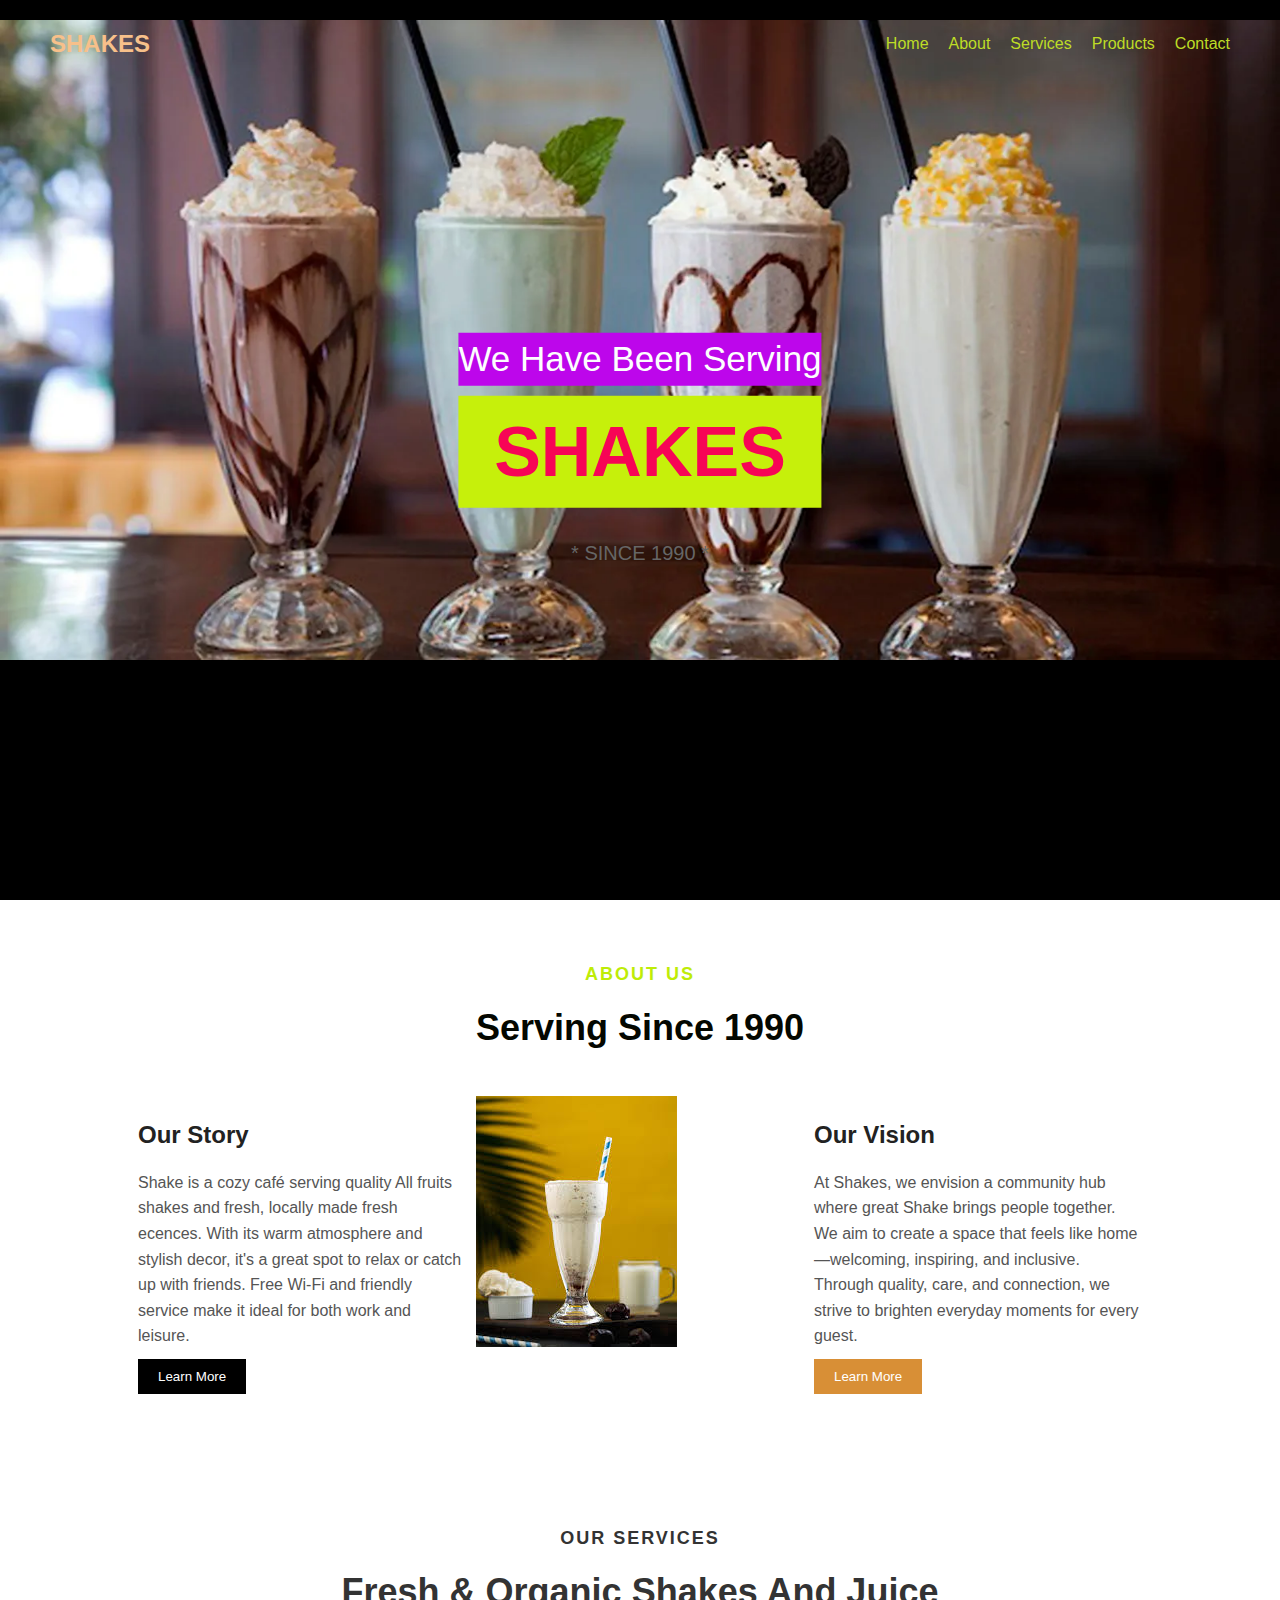
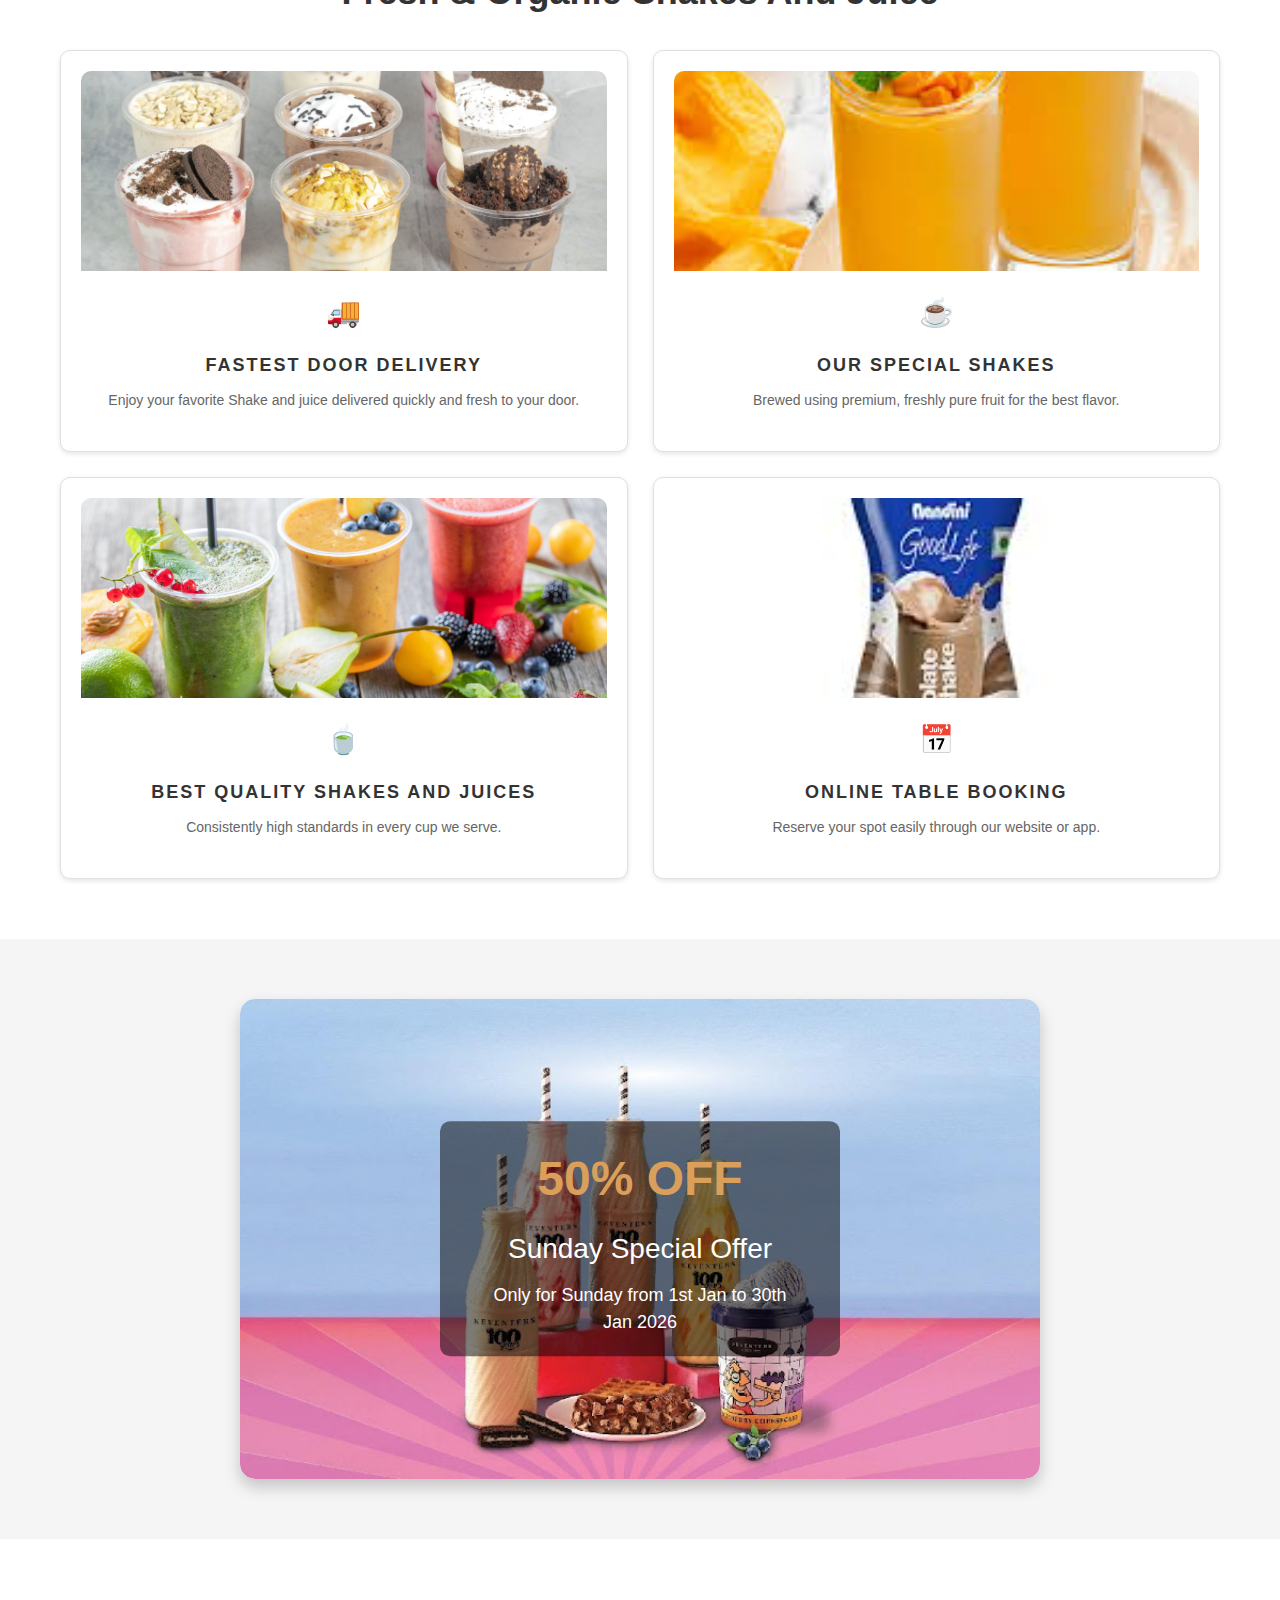
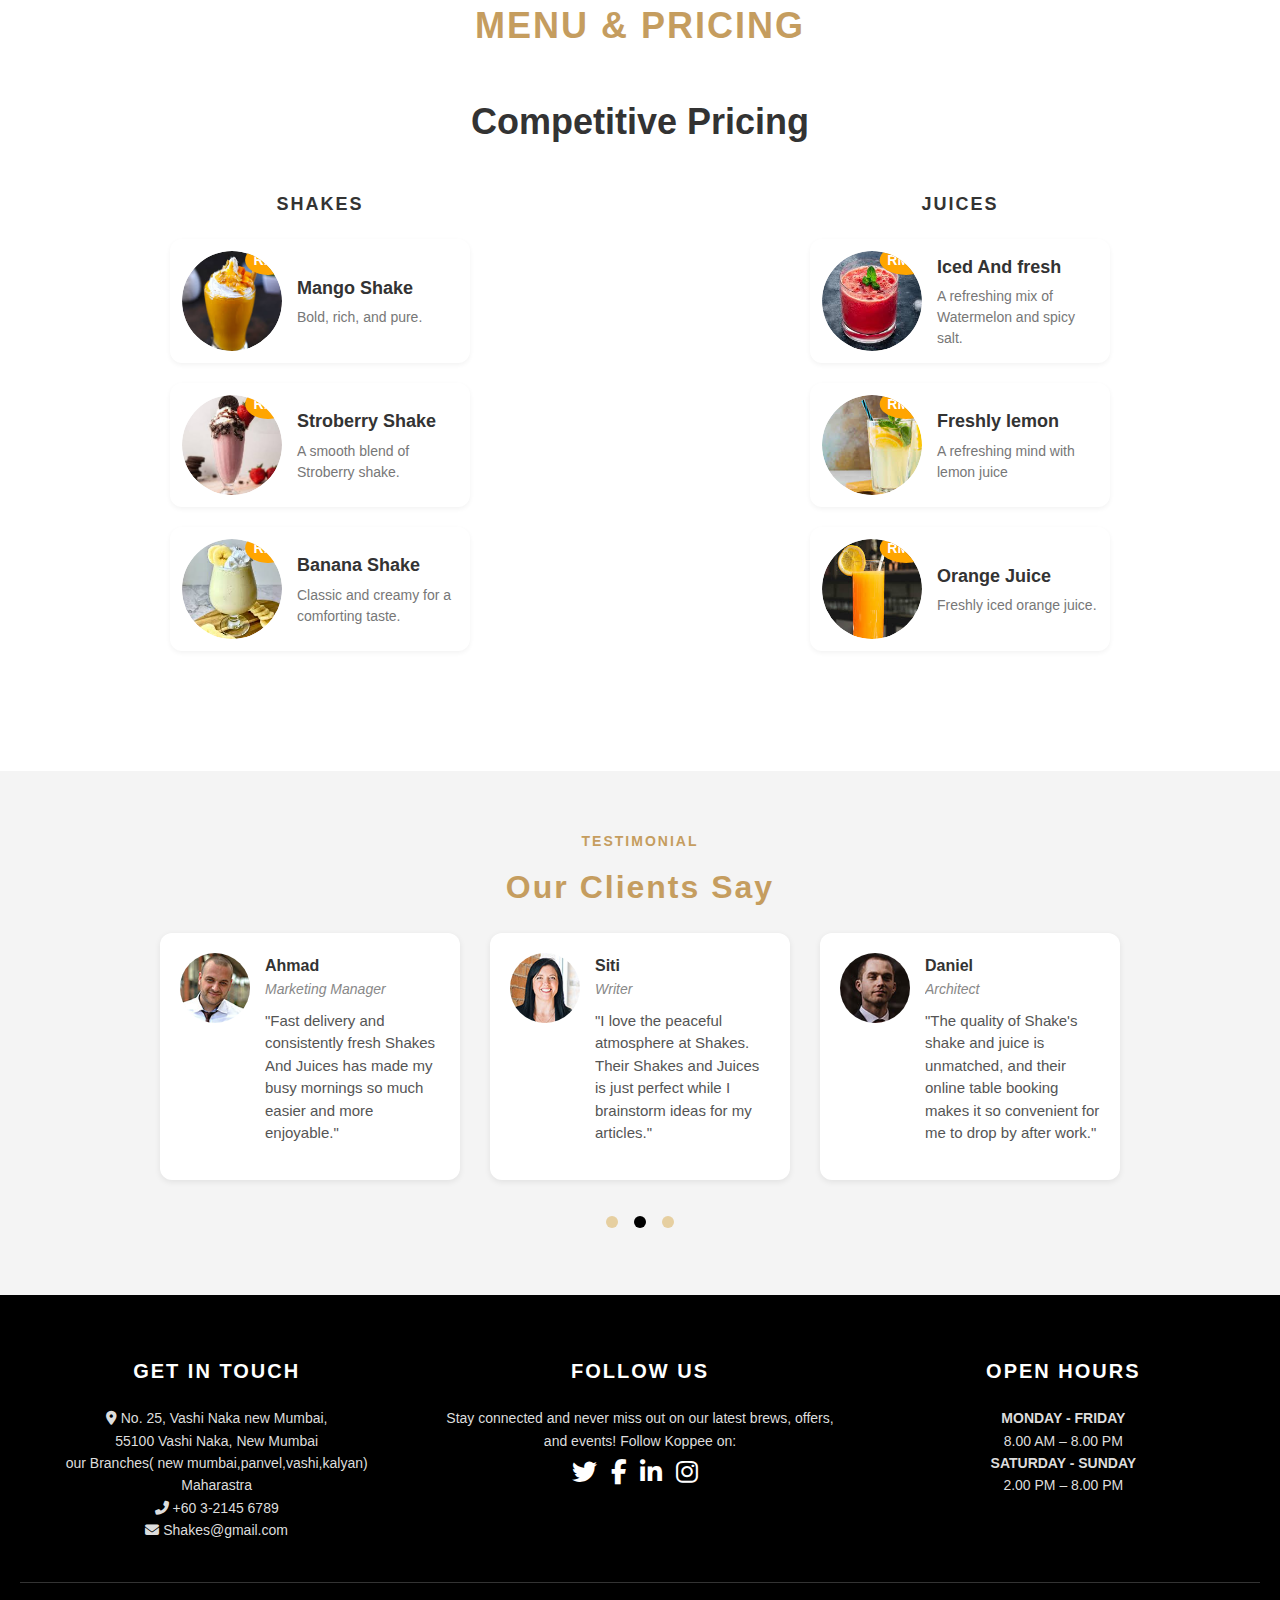
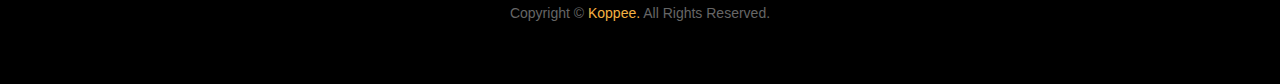
<file: index.html>
<!DOCTYPE html>
<html lang="en">
<head>
  <meta charset="UTF-8" />
  <meta name="viewport" content="width=device-width, initial-scale=1.0"/>
  <title>SHAKES</title>
   <link rel="stylesheet" href="https://cdnjs.cloudflare.com/ajax/libs/font-awesome/6.4.0/css/all.min.css">
  <link rel="stylesheet" href="style.css" />
</head>
<body>

  <!-- ===== Header Start ===== -->
  <header class="hero-wrapper">
    <!-- Background Shake Image -->
    <img src="shake bg 2.jpg" alt="image not found"> 

    <!-- Overlay Content -->
    <div class="overlay">
      <!-- Navbar -->
      <nav class="navbar">
        <div class="logo">SHAKES</div>
        <ul class="nav-links">
          <li><a href="index.html">Home</a></li>
          <li><a href="about.html">About</a></li>
          <li><a href="Services.html">Services</a></li>
          <li><a href="product.html">Products</a></li>
          <li><a href="Contact.html">Contact</a></li>
        </ul>
      </nav>

      <!-- Hero Text -->
      <div class="hero-content">
        <p class="subheading">We Have Been Serving</p>
        <h1>SHAKES</h1>
        <p class="since">* SINCE 1990 *</p>
      </div>
    </div>
  </header>
  <!-- ===== Header End ===== -->

  <!-- ===== Main Content Start ===== -->
  <main>
    <!-- About Section -->
    <section id="about" class="about-section">
      <div class="about-heading">
        <h3>ABOUT US</h3>
        <h1>Serving Since 1990</h1>
      </div>

      <div class="about-content">
        <!-- Our Story -->
        <div class="story">
          <h2>Our Story</h2>
          <p>
            Shake is a cozy café serving quality All fruits shakes and fresh, locally made fresh ecences. With its warm atmosphere and stylish decor, it's a great spot to relax or catch up with friends. Free Wi-Fi and friendly service make it ideal for both work and leisure.
          </p>
          <button class="btn-black">Learn More</button>
        </div>

        <!-- Image -->
        <div class="about-image">
          <img src="About.jpg" alt="Shake Splash Image">
        </div>

        <!-- Our Vision -->
        <div class="vision">
          <h2>Our Vision</h2>
          <p>
            At Shakes, we envision a community hub where great Shake brings people together. We aim to create a space that feels like home—welcoming, inspiring, and inclusive. Through quality, care, and connection, we strive to brighten everyday moments for every guest.
          </p>
          
          <button class="btn-orange">Learn More</button>
        </div>
      </div>
    </section>

   

    <section>                         <!--Start Service section-->
          <div class="container1">
             <h3>OUR SERVICES</h3>
           <h1>Fresh & Organic Shakes And Juice</h1>    
          </div>
     <div class="container">
        <div class="card">
           <img src="service 1.jpg" alt="Door Delivery">
            <div class="text">
                <span class="icon">🚚</span>
                <h3>Fastest Door Delivery</h3>
                <p>Enjoy your favorite Shake and juice delivered quickly and fresh to your door.</p>
            </div>
        </div>
        <div class="card">
            <img src="service 2.jpg" alt="Our Special Shakes">
            <div class="text">
                <span class="icon">☕</span>
                <h3>Our Special Shakes</h3>
                <p>Brewed using premium, freshly pure fruit for the best flavor.</p>
            </div>
        </div>
        <div class="card">
            <img src="service 3.jpg" alt="Best Quality Coffee">
            <div class="text">
                <span class="icon">🍵</span>
                <h3>Best Quality Shakes and juices</h3>
                <p>Consistently high standards in every cup we serve.</p>
            </div>
        </div>
        <div class="card">
            <img src="services 4.jpg" alt="Table Booking">
            <div class="text">
                <span class="icon">📅</span>
                <h3>Online Table Booking</h3>
                <p>Reserve your spot easily through our website or app.</p>
            </div>
        </div>
    </div>
    </section>     <!--End Service section-->
    
     <section class="offer-section">   <!--Start offer section-->
  <div class="offer-banner">
    <img src="offer image.jpg" alt="Offer Image">
    <div class="offer-text">
      <h1>50% OFF</h1>
      <h2>Sunday Special Offer</h2>
      <p>Only for Sunday from 1st Jan to 30th Jan 2026</p>
    </div>
  </div>
</section>                               <!--End offer section-->
 
<section>            <!--Start menu section-->
 
    <p class="section-title">MENU & PRICING</p>
    <h2>Competitive Pricing</h2>

    <div class="menu-category">
      <!-- shakes Section -->
      <div>
        <h3>SHAKES</h3>

        <div class="menu-item">
          <div class="image-wrapper">
            <img src="mango shake.jpg" alt="Mango shakes">
            <span class="price-tag">RM5</span>
          </div>
          <div class="item-text">
            <h4>Mango Shake</h4>
            <p>Bold, rich, and pure.</p>
          </div>
        </div>

        <div class="menu-item">
          <div class="image-wrapper">
            <img src="Stroberry shake.jpg" alt="Stroberry shake">
            <span class="price-tag">RM7</span>
          </div>
          <div class="item-text">
            <h4>Stroberry Shake</h4>
            <p>A smooth blend of Stroberry shake.</p>
          </div>
        </div>

        <div class="menu-item">
          <div class="image-wrapper">
            <img src="Banana shakes.jpg" alt="Banana shake">
            <span class="price-tag">RM9</span>
          </div>
          <div class="item-text">
            <h4>Banana Shake</h4>
            <p>Classic and creamy for a comforting taste.</p>
          </div>
        </div>
      </div>

      <!-- juice Section -->
      <div>
        <h3>juices</h3>

        <div class="menu-item">
          <div class="image-wrapper">
            <img src="watermelon.jpg" alt="Iced and fresh">
            <span class="price-tag">RM13</span>
          </div>
          <div class="item-text">
            <h4>Iced And fresh</h4>
            <p>A refreshing mix of Watermelon and spicy salt.</p>
          </div>
        </div>

        <div class="menu-item">
          <div class="image-wrapper">
            <img src="lemon.jpg" alt="Freshly lemon">
            <span class="price-tag">RM12</span>
          </div>
          <div class="item-text">
            <h4>Freshly lemon </h4>
            <p>A refreshing mind with lemon juice</p>
          </div>
        </div>

        <div class="menu-item">
          <div class="image-wrapper">
            <img src="orange.jpg" alt="Orange juice">
            <span class="price-tag">RM14</span>
          </div>
          <div class="item-text">
            <h4>Orange Juice</h4>
            <p>Freshly iced orange juice.</p>
          </div>
        </div>
      </div>
    </div>
  </section>  <!--End menu section-->

  <section class="testimonials">     <!--start Testimonial section-->
  <p class="section-subtitle">TESTIMONIAL</p>
  <h2 class="section-title">Our Clients Say</h2>

  <div class="testimonial-container">
    <div class="testimonial">
      <div class="client-img">
        <img src="client 1.jpg" alt="Ahmad">
      </div>
      <div class="client-info">
        <h4>Ahmad</h4>
        <p class="designation">Marketing Manager</p>
        <p class="feedback">"Fast delivery and consistently fresh Shakes And Juices has made my busy mornings so much easier and more enjoyable."</p>
      </div>
    </div>

    <div class="testimonial">
      <div class="client-img">
        <img src="client 2.jpg" alt="Siti">
      </div>
      <div class="client-info">
        <h4>Siti</h4>
        <p class="designation">Writer</p>
        <p class="feedback">"I love the peaceful atmosphere at Shakes. Their Shakes and Juices is just perfect while I brainstorm ideas for my articles."</p>
      </div>
    </div>

    <div class="testimonial">
      <div class="client-img">
        <img src="client 3.jpg" alt="Daniel">
      </div>
      <div class="client-info">
        <h4>Daniel</h4>
        <p class="designation">Architect</p>
        <p class="feedback">"The quality of Shake's shake and juice is unmatched, and their online table booking makes it so convenient for me to drop by after work."</p>
      </div>
    </div>
  </div>

  <div class="dots">
    <span></span>
    <span class="active"></span>
    <span></span>
  </div>
</section>                     <!--End Testimonial section-->

   
<footer class="footer">               <!--Start footer section-->
  <div class="footer-container">
    <div class="footer-box">
      <h3>GET IN TOUCH</h3>
      <p><i class="fas fa-map-marker-alt"></i> No. 25, Vashi Naka new Mumbai,<br>
        55100 Vashi Naka, New Mumbai<br>
        our Branches( new mumbai,panvel,vashi,kalyan)<br>
        Maharastra</p>
      <p><i class="fas fa-phone-alt"></i> +60 3-2145 6789</p>
      <p><i class="fas fa-envelope"></i> Shakes@gmail.com</p>
    </div>

    <div class="footer-box">
      <h3>FOLLOW US</h3>
      <p>Stay connected and never miss out on our latest brews, offers, and events! Follow Koppee on:</p>
      <div class="social-icons">
        <a href="#"><i class="fab fa-twitter"></i></a>
        <a href="#"><i class="fab fa-facebook-f"></i></a>
        <a href="#"><i class="fab fa-linkedin-in"></i></a>
        <a href="#"><i class="fab fa-instagram"></i></a>
      </div>
    </div>

    <div class="footer-box">
      <h3>OPEN HOURS</h3>
      <p><strong>MONDAY - FRIDAY</strong><br>8.00 AM – 8.00 PM</p>
      <p><strong>SATURDAY - SUNDAY</strong><br>2.00 PM – 8.00 PM</p>
    </div>
  </div>

  <div class="footer-bottom">
    <p>Copyright © <span>Koppee.</span> All Rights Reserved.</p>
  </div>
</footer>                     <!--End footer section-->


 
   
</body>
</html>
</file>
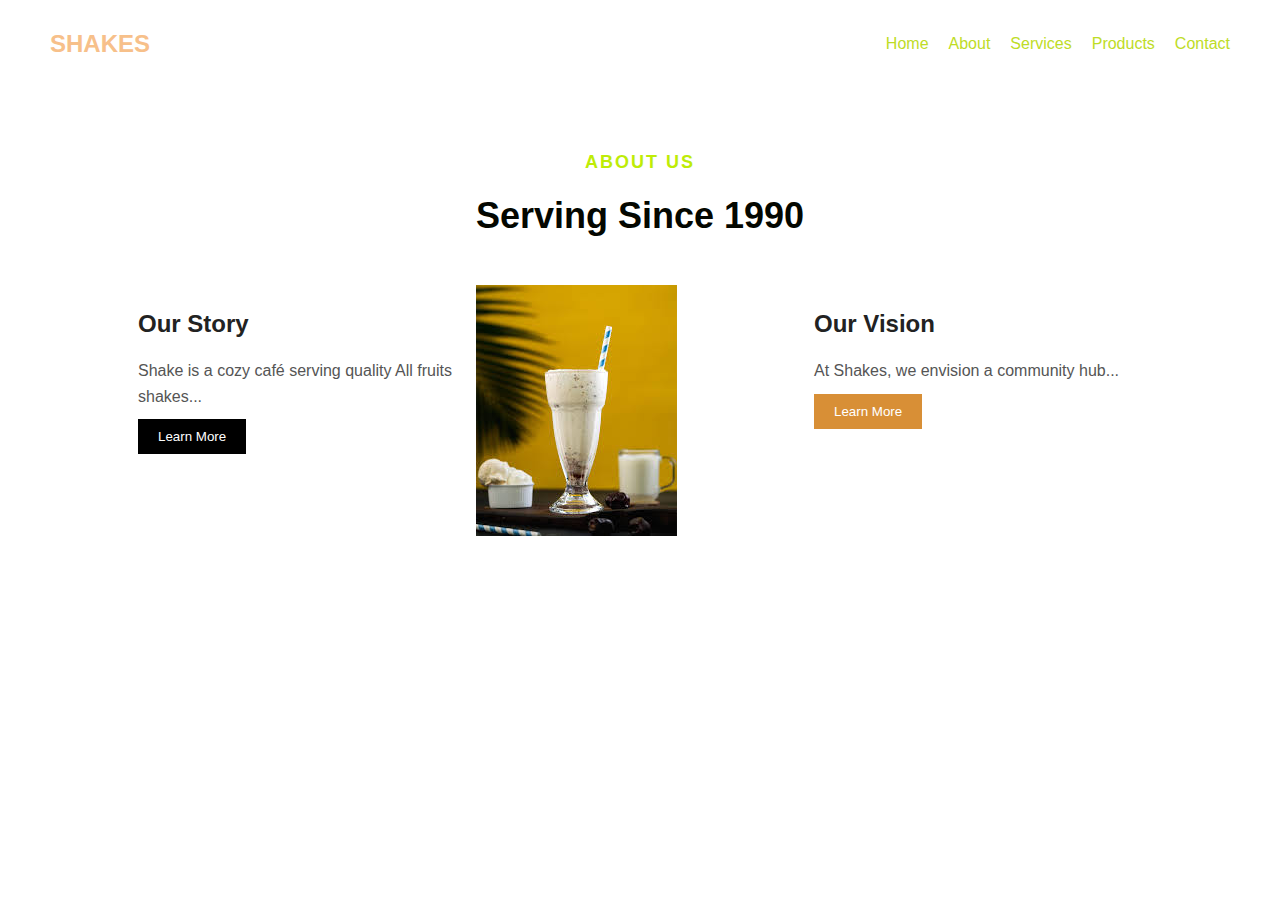
<file: about.html>
<!DOCTYPE html>
<html lang="en">
<head>
  <meta charset="UTF-8">
  <meta name="viewport" content="width=device-width, initial-scale=1.0">
  <title>About - SHAKES</title>
  <link rel="stylesheet" href="style.css">
</head>
<body>
  <nav class="navbar">
    <div class="logo">SHAKES</div>
    <ul class="nav-links">
      <li><a href="index.html">Home</a></li>
      <li><a href="about.html">About</a></li>
      <li><a href="services.html">Services</a></li>
      <li><a href="products.html">Products</a></li>
      <li><a href="contact.html">Contact</a></li>
    </ul>
  </nav>

  <section id="about" class="about-section">
    <div class="about-heading">
      <h3>ABOUT US</h3>
      <h1>Serving Since 1990</h1>
    </div>

    <div class="about-content">
      <div class="story">
        <h2>Our Story</h2>
        <p>Shake is a cozy café serving quality All fruits shakes...</p>
        <button class="btn-black">Learn More</button>
      </div>

      <div class="about-image">
        <img src="About.jpg" alt="Shake Splash Image">
      </div>

      <div class="vision">
        <h2>Our Vision</h2>
        <p>At Shakes, we envision a community hub...</p>
        <button class="btn-orange">Learn More</button>
      </div>
    </div>
  </section>
</body>
</html>
</file>
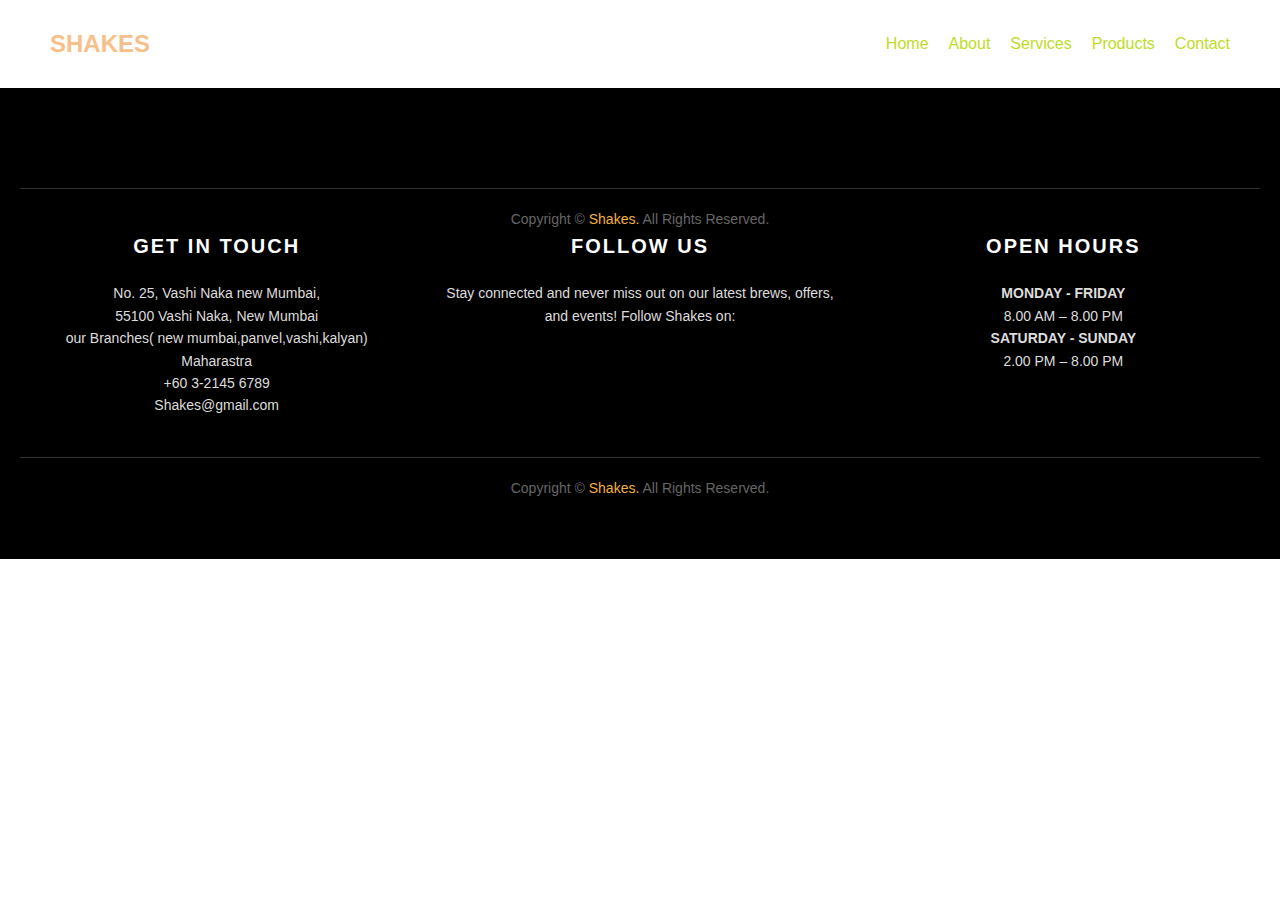
<file: contact.html>
<!DOCTYPE html>
<html lang="en">
<head>
  <meta charset="UTF-8">
  <meta name="viewport" content="width=device-width, initial-scale=1.0">
  <title>Contact - SHAKES</title>
  <link rel="stylesheet" href="style.css">
</head>
<body>
  <nav class="navbar">
    <div class="logo">SHAKES</div>
    <ul class="nav-links">
      <li><a href="index.html">Home</a></li>
      <li><a href="about.html">About</a></li>
      <li><a href="services.html">Services</a></li>
      <li><a href="products.html">Products</a></li>
      <li><a href="contact.html">Contact</a></li>
    </ul>
  </nav>

  <footer class="footer">
    <div class="footer-container">
      <!-- contact details, social links, hours -->
    </div>
    <div class="footer-bottom">
      <p>Copyright © <span>Shakes.</span> All Rights Reserved.</p>
    </div>
     <div class="footer-container">
    <div class="footer-box">
      <h3>GET IN TOUCH</h3>
      <p><i class="fas fa-map-marker-alt"></i> No. 25, Vashi Naka new Mumbai,<br>
        55100 Vashi Naka, New Mumbai<br>
        our Branches( new mumbai,panvel,vashi,kalyan)<br>
        Maharastra</p>
      <p><i class="fas fa-phone-alt"></i> +60 3-2145 6789</p>
      <p><i class="fas fa-envelope"></i> Shakes@gmail.com</p>
    </div>

    <div class="footer-box">
      <h3>FOLLOW US</h3>
      <p>Stay connected and never miss out on our latest brews, offers, and events! Follow Shakes on:</p>
      <div class="social-icons">
        <a href="#"><i class="fab fa-twitter"></i></a>
        <a href="#"><i class="fab fa-facebook-f"></i></a>
        <a href="#"><i class="fab fa-linkedin-in"></i></a>
        <a href="#"><i class="fab fa-instagram"></i></a>
      </div>
    </div>

    <div class="footer-box">
      <h3>OPEN HOURS</h3>
      <p><strong>MONDAY - FRIDAY</strong><br>8.00 AM – 8.00 PM</p>
      <p><strong>SATURDAY - SUNDAY</strong><br>2.00 PM – 8.00 PM</p>
    </div>
  </div>

  <div class="footer-bottom">
    <p>Copyright © <span>Shakes.</span> All Rights Reserved.</p>
  </div>
</footer>             
  </footer>
</body>
</html>
</file>
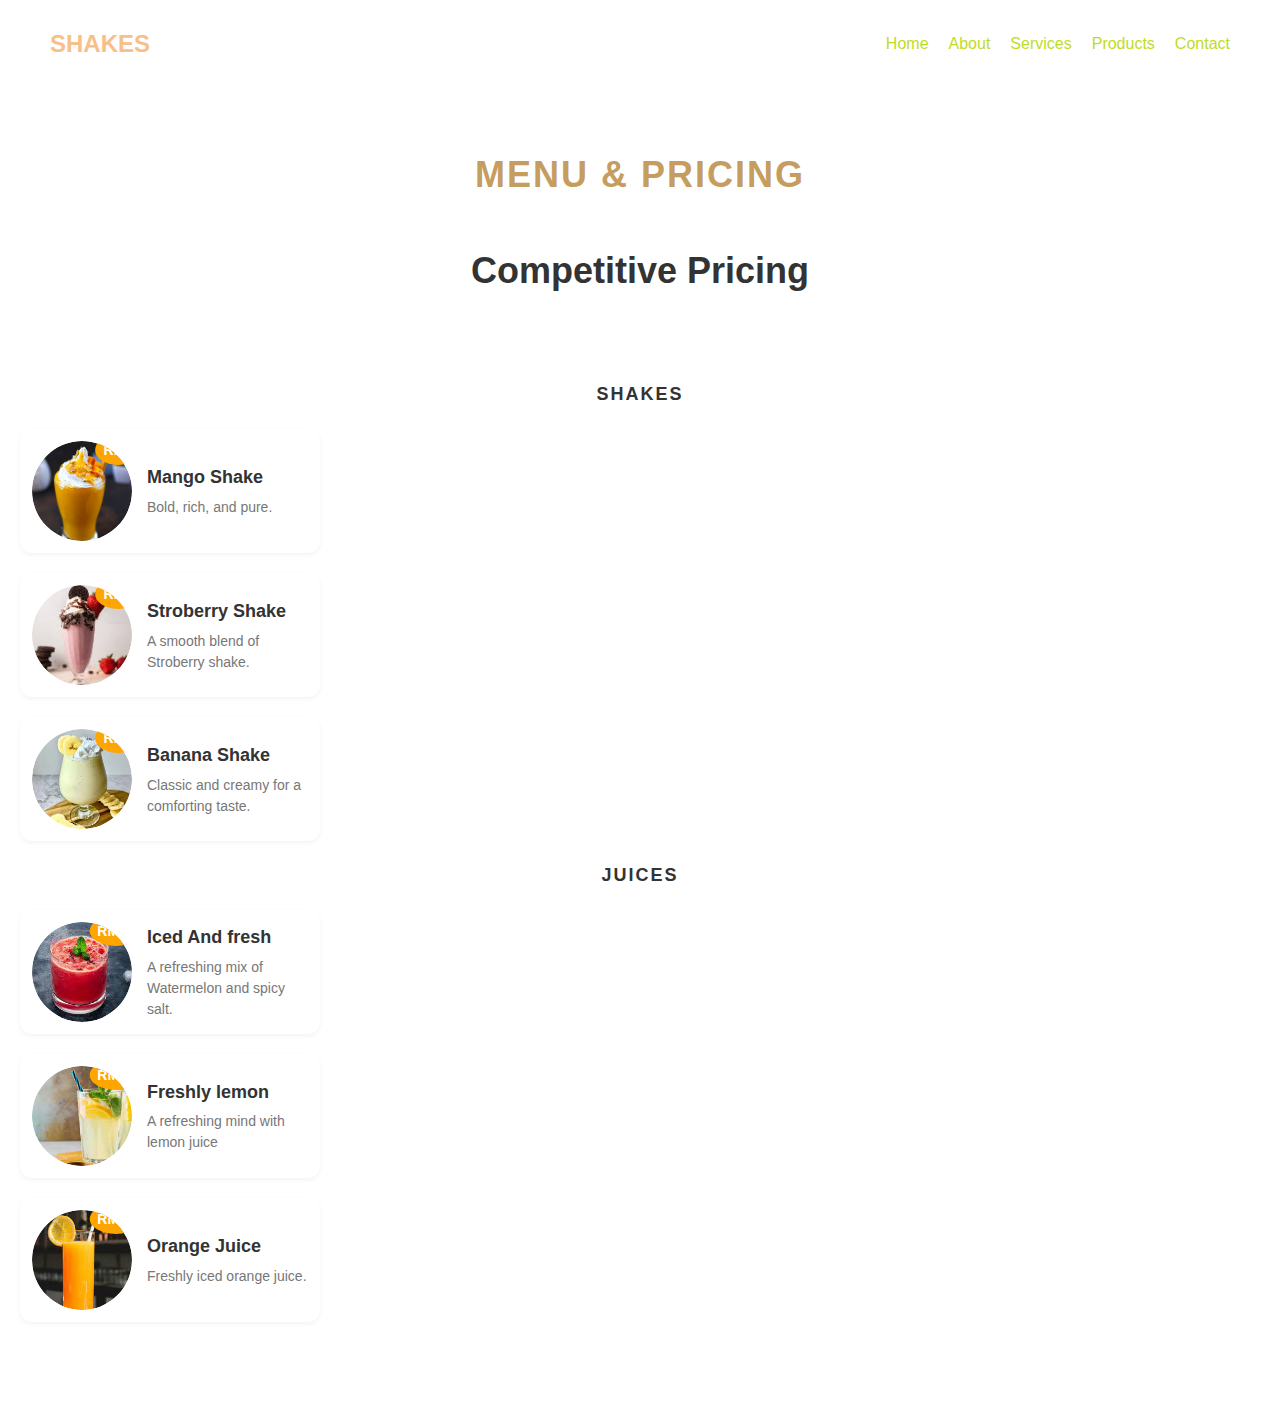
<file: product.html>
<!DOCTYPE html>
<html lang="en">
<head>
  <meta charset="UTF-8">
  <meta name="viewport" content="width=device-width, initial-scale=1.0">
  <title>Products - SHAKES</title>
  <link rel="stylesheet" href="style.css">
</head>
<body>
  <nav class="navbar">
    <div class="logo">SHAKES</div>
    <ul class="nav-links">
      <li><a href="index.html">Home</a></li>
      <li><a href="about.html">About</a></li>
      <li><a href="services.html">Services</a></li>
      <li><a href="products.html">Products</a></li>
      <li><a href="contact.html">Contact</a></li>
    </ul>
  </nav>

  <section class="menu-section">
    <p class="section-title">MENU & PRICING</p>
    <h2>Competitive Pricing</h2>
    <div class="menu-category">
      <!-- shakes and juices menu items -->
    </div>
    <div>
        <h3>SHAKES</h3>

        <div class="menu-item">
          <div class="image-wrapper">
            <img src="mango shake.jpg" alt="Mango shakes">
            <span class="price-tag">RM5</span>
          </div>
          <div class="item-text">
            <h4>Mango Shake</h4>
            <p>Bold, rich, and pure.</p>
          </div>
        </div>

        <div class="menu-item">
          <div class="image-wrapper">
            <img src="Stroberry shake.jpg" alt="Stroberry shake">
            <span class="price-tag">RM7</span>
          </div>
          <div class="item-text">
            <h4>Stroberry Shake</h4>
            <p>A smooth blend of Stroberry shake.</p>
          </div>
        </div>

        <div class="menu-item">
          <div class="image-wrapper">
            <img src="Banana shakes.jpg" alt="Banana shake">
            <span class="price-tag">RM9</span>
          </div>
          <div class="item-text">
            <h4>Banana Shake</h4>
            <p>Classic and creamy for a comforting taste.</p>
          </div>
        </div>
      </div>

      <!-- juice Section -->
      <div>
        <h3>juices</h3>

        <div class="menu-item">
          <div class="image-wrapper">
            <img src="watermelon.jpg" alt="Iced and fresh">
            <span class="price-tag">RM13</span>
          </div>
          <div class="item-text">
            <h4>Iced And fresh</h4>
            <p>A refreshing mix of Watermelon and spicy salt.</p>
          </div>
        </div>

        <div class="menu-item">
          <div class="image-wrapper">
            <img src="lemon.jpg" alt="Freshly lemon">
            <span class="price-tag">RM12</span>
          </div>
          <div class="item-text">
            <h4>Freshly lemon </h4>
            <p>A refreshing mind with lemon juice</p>
          </div>
        </div>

        <div class="menu-item">
          <div class="image-wrapper">
            <img src="orange.jpg" alt="Orange juice">
            <span class="price-tag">RM14</span>
          </div>
          <div class="item-text">
            <h4>Orange Juice</h4>
            <p>Freshly iced orange juice.</p>
          </div>
        </div>
      </div>
    </div>
  </section>
</body>
</html
</file>
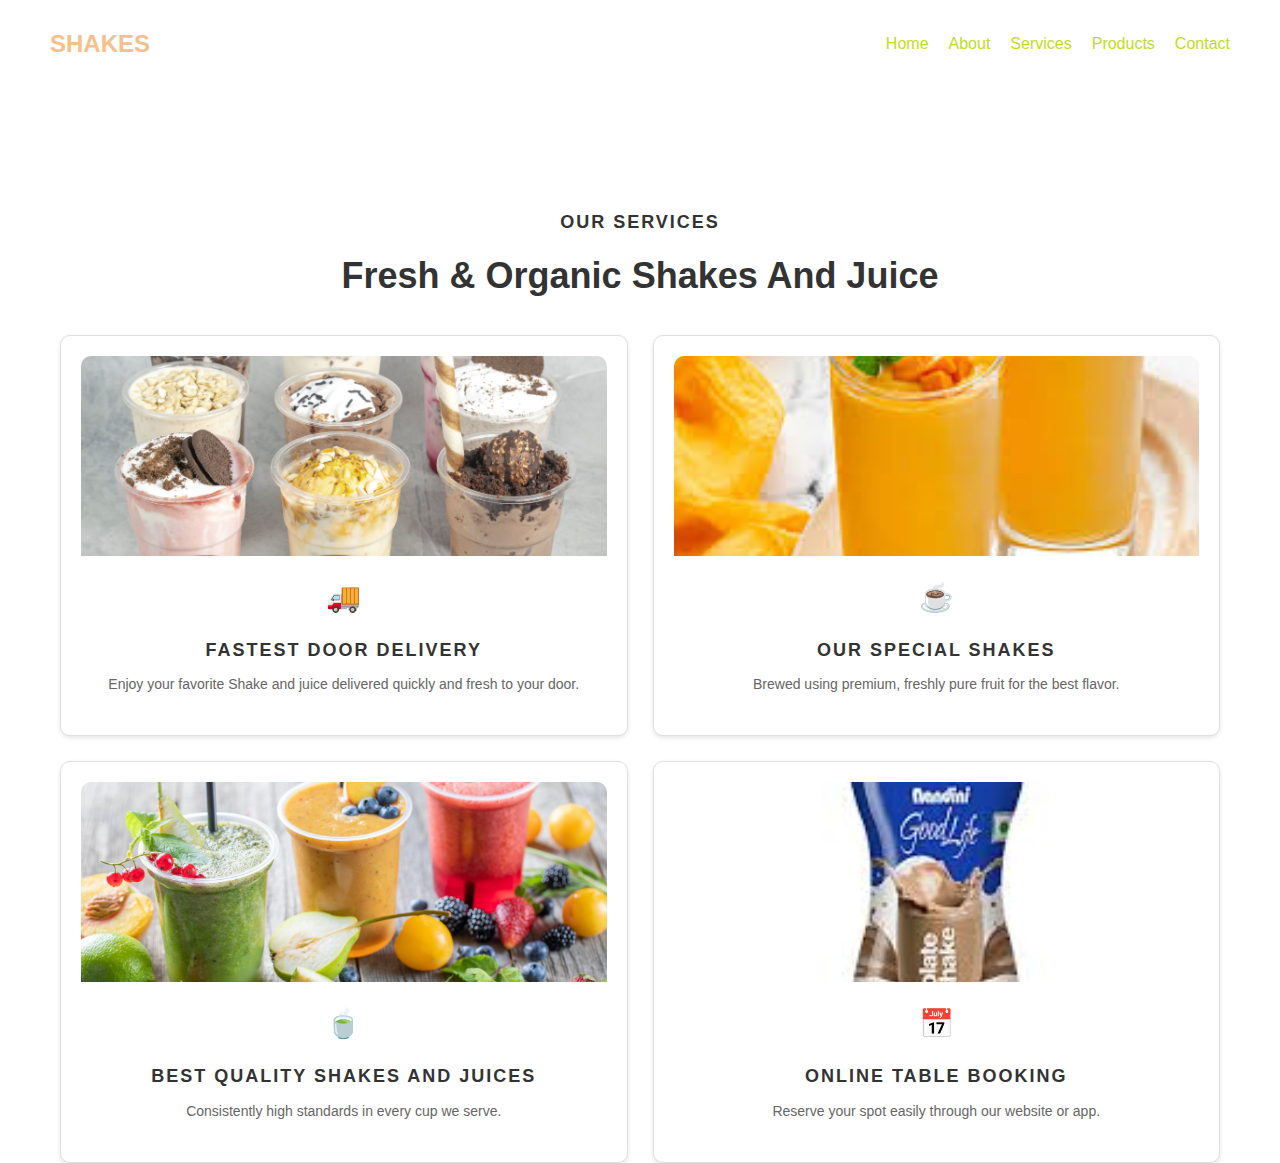
<file: services.html>
<!DOCTYPE html>
<html lang="en">
<head>
  <meta charset="UTF-8">
  <meta name="viewport" content="width=device-width, initial-scale=1.0">
  <title>Services - SHAKES</title>
  <link rel="stylesheet" href="style.css">
</head>
<body>
  <nav class="navbar">
    <div class="logo">SHAKES</div>
    <ul class="nav-links">
      <li><a href="index.html">Home</a></li>
      <li><a href="about.html">About</a></li>
      <li><a href="services.html">Services</a></li>
      <li><a href="products.html">Products</a></li>
      <li><a href="contact.html">Contact</a></li>
    </ul>
  </nav>

  <section class="services-section">
    <div class="container1">
    <div class="container">
      <!-- service cards here -->
    </div>
  </section>
        <div class="container1">
             <h3>OUR SERVICES</h3>
           <h1>Fresh & Organic Shakes And Juice</h1>    
          </div>
     <div class="container">
        <div class="card">
           <img src="service 1.jpg" alt="Door Delivery">
            <div class="text">
                <span class="icon">🚚</span>
                <h3>Fastest Door Delivery</h3>
                <p>Enjoy your favorite Shake and juice delivered quickly and fresh to your door.</p>
            </div>
        </div>
        <div class="card">
            <img src="service 2.jpg" alt="Our Special Shakes">
            <div class="text">
                <span class="icon">☕</span>
                <h3>Our Special Shakes</h3>
                <p>Brewed using premium, freshly pure fruit for the best flavor.</p>
            </div>
        </div>
        <div class="card">
            <img src="service 3.jpg" alt="Best Quality Coffee">
            <div class="text">
                <span class="icon">🍵</span>
                <h3>Best Quality Shakes and juices</h3>
                <p>Consistently high standards in every cup we serve.</p>
            </div>
        </div>
        <div class="card">
            <img src="services 4.jpg" alt="Table Booking">
            <div class="text">
                <span class="icon">📅</span>
                <h3>Online Table Booking</h3>
                <p>Reserve your spot easily through our website or app.</p>
            </div>
        </div>
    </div>

</body>
</html>
</file>
<file: style.css>
* {
    margin: 0;
    padding: 0;
    box-sizing: border-box;
}

body {
    font-family: Arial, sans-serif;
}

.hero-wrapper {
    position: relative;
    width: 100%;
    height: 100vh;
    overflow: hidden;
}
/* Background Image via img tag */
.bg-img {
    width: 100%;
    height: 100%;
    object-fit: cover;
    display: block;
}

/* Overlay div over image */
.overlay {
    position: absolute;
    top: 0;
    left: 0;
    width: 100%;
    height: 100%;
    color: white;
}

/* Navbar */
.navbar {
    display: flex;
    justify-content: space-between;
    align-items: center;
    padding: 25px 50px;
    z-index: 10;
}

.logo {
    font-size: 28px;
    font-weight: bold;
    color: #05f0d8;
}

.nav-links {
    list-style: none;
    display: flex;
    gap: 30px;
}

.nav-links li a {
    color: #bedc26;
    text-decoration: none;
    font-size: 16px;
    transition: color 0.3s ease;
}

.nav-links li a:hover {
    color: #ffffff;
}

/* Centered Hero Text */
.bg-img {
  display: block;
  margin-left: auto;
  margin-right: auto;
  /* Optional styling */
  max-width: 100%;
  height: auto;
}
.hero-content {
    position: absolute;
    top: 50%;
    left: 50%;
    transform: translate(-50%, -50%);
    text-align: center;
    
}

.hero-content .subheading {
    font-size: 35px;
    background-color: #bd06eb;
    color: #fdfefe;
    margin-bottom: 10px;
}

.hero-content h1 {
    font-size: 70px;
    font-weight: bold;
    background-color: #c6f00b;
    color: rgb(247, 5, 86);
}

.hero-content .since {
    font-size: 20px;
    margin-top: 10px;
}

.about-section {
    padding: 60px 10%;
    background-color: #fff;
    text-align: center;
}

.about-heading h3 {
    color: #beec07;
    letter-spacing: 2px;
    margin-bottom: 10px;
}

.about-heading h1 {
    font-size: 36px;
    font-weight: bold;
    margin-bottom: 40px;
    color: #040700;
}

.about-content {
    display: flex;
    flex-wrap: wrap;
    justify-content: space-between;
    align-items: flex-start;
}

.story,
.vision {
    flex: 1 1 30%;
    text-align: left;
    margin: 10px;
}

.story h2,
.vision h2 {
    font-size: 24px;
    margin-bottom: 15px;
    color: #222;
}

.story p,
.vision p {
    font-size: 16px;
    line-height: 1.6;
    color: #555;
}

.vision ul {
    list-style: none;
    padding: 0;
    margin: 15px 0;
}

.vision ul li {
    margin-bottom: 8px;
    font-size: 16px;
    color: #333;
}

.about-image {
    flex: 1 1 30%;
    text-align: center;
}

.about-image img {
    max-width: 100%;
    height: auto;
}

.btn-black {
    padding: 10px 20px;
    background-color: #000;
    color: #fff;
    border: none;
    cursor: pointer;
    margin-top: 10px;
}

.btn-orange {
    padding: 10px 20px;
    background-color: #d88f36;
    color: #fff;
    border: none;
    cursor: pointer;
    margin-top: 10px;
}

/* service section */

body {
    font-family: Arial, sans-serif;
    margin: 0;
    padding: 0;
    background-color: #f5f5f5;
}

.services {
    text-align: center;
}

.container1 {
    text-align: center;
}

h3 {
    margin: 0 0 10px;
    color: #666;
    font-size: 18px;
    text-transform: uppercase;
    letter-spacing: 2px;
}

h1 {
    margin: 0 0 30px;
    color: #333;
    font-size: 36px;
    font-weight: bold;
}

.container {
    display: grid;
    grid-template-columns: repeat(2, 1fr);
    /* Ensures two columns side by side */
    gap: 25px;
    /* Increased gap for better spacing */
    padding: 40px;
    max-width: 1000px;
    /* Adjusted for better side-by-side fit */
    margin: 0 auto;
}

.card {
    background-color: #fff;
    border: 1px solid #e0e0e0;
    border-radius: 8px;
    overflow: hidden;
    text-align: center;
    box-shadow: 0 2px 5px rgba(0, 0, 0, 0.1);
    transition: transform 0.2s;
}

.card:hover {
    transform: translateY(-5px);
}

.card img {
    width: 60%;
    height: auto;
}

.text {
    padding: 20px;
}

.icon {
    font-size: 28px;
    display: block;
    margin-bottom: 15px;
    color: #96470e;
}

h3 {
    margin: 0 0 10px;
    color: #333;
    font-size: 18px;
}

p {
    margin: 0;
    color: #666;
    font-size: 14px;
    line-height: 1.5;
}

@media (max-width: 600px) {
    .container {
        grid-template-columns: 1fr;
        /* Stack cards vertically on small screens */
    }
}

.offer-section {
    padding: 60px 20px;
    background-color: #f5f5f5;
}

.offer-banner {
    position: relative;
    width: 80%;
    max-width: 800px;
    margin: auto;
    overflow: hidden;
    border-radius: 15px;
    box-shadow: 0 8px 16px rgba(0, 0, 0, 0.2);
}

.offer-banner img {
    width: 100%;
    height: auto;
    display: block;
    border-radius: 15px;
}

/* Centered Text Overlay */
.offer-text {
    position: absolute;
    top: 50%;
    left: 50%;
    transform: translate(-50%, -50%);
    color: #fff;
    text-align: center;
    background: rgba(0, 0, 0, 0.5);
    /* dark overlay */
    padding: 20px 40px;
    border-radius: 10px;
}

.offer-text h1 {
    font-size: 48px;
    margin: 0;
    font-weight: 700;
    color: rgb(218, 159, 91);
}

.offer-text h2 {
    font-size: 28px;
    margin: 10px 0;
    font-weight: 500;
}

.offer-text p {
    font-size: 18px;
    margin: 0;
    color: rgb(255, 255, 255);
}

.menuh3 {
    font-size: 30px;
    color: rgb(218, 159, 91);
}

.menuh1 {
    font-size: large;
    color: rgb(51, 33, 29);
}

body {
    font-family: Arial, sans-serif;
    margin: 0;
    padding: 0;
    background: #fdfdfd;
    color: #333;
}

section {
    padding: 50px 20px;
    text-align: center;
}

.section-title {
    color: #c59d5f;
    letter-spacing: 2px;
    font-weight: bold;
}

h2 {
    font-size: 36px;
    margin: 10px 0 40px;
}

.menu-category {
    display: flex;
    flex-wrap: wrap;
    justify-content: space-around;
    margin-bottom: 40px;
}

.menu-item {
    width: 300px;
    display: flex;
    align-items: center;
    margin: 20px;
    text-align: left;
    background-color: #fff;
    border-radius: 12px;
    padding: 12px;
    box-shadow: 0 2px 5px rgba(0, 0, 0, 0.05);
    transition: transform 0.3s ease, background-color 0.3s ease;
    cursor: pointer;
}

.menu-item:hover {
    background-color: #f8f4ef;
    transform: scale(1.02);
}

.image-wrapper {
    position: relative;
    overflow: hidden;
    border-radius: 50%;
    width: 100px;
    /* Increased size */
    height: 100px;
    /* Increased size */
    margin-right: 15px;
    flex-shrink: 0;
}

.menu-item img {
    width: 100%;
    height: 100%;
    object-fit: cover;
    border-radius: 50%;
    transition: transform 0.3s ease;
}

.menu-item:hover img {
    transform: scale(1.1);
}

.price-tag {
    position: absolute;
    background: orange;
    color: white;
    font-size: 14px;
    font-weight: bold;
    padding: 4px 8px;
    border-radius: 50%;
    top: 0;
    right: 0;
    transform: translate(20%, -20%);
}

.item-text h4 {
    margin: 0;
    font-size: 18px;
}

.item-text p {
    margin: 5px 0 0;
    font-size: 14px;
    color: #777;
}

@media (max-width: 768px) {
    .menu-item {
        width: 90%;
        flex-direction: row;
    }
}

body {
    font-family: Arial, sans-serif;
    margin: 0;
    padding: 0;
    background: #fdfdfd;
    color: #333;
}

.testimonials {
    padding: 60px 20px;
    text-align: center;
}

.section-subtitle {
    color: #c59d5f;
    letter-spacing: 2px;
    font-weight: bold;
    margin-bottom: 10px;
}

.section-title {
    font-size: 36px;
    margin-bottom: 40px;
}

.testimonial-container {
    display: flex;
    flex-wrap: wrap;
    justify-content: center;
    gap: 30px;
}

.testimonial {
    width: 300px;
    background: #fff;
    padding: 20px;
    border-radius: 12px;
    box-shadow: 0 2px 6px rgba(0, 0, 0, 0.08);
    text-align: left;
    transition: transform 0.3s ease;
}

.testimonial:hover {
    transform: scale(1.02);
}

.client-img {
    float: left;
    margin-right: 15px;
}

.client-img img {
    width: 70px;
    /* increased size */
    height: 70px;
    /* increased size */
    border-radius: 50%;
    object-fit: cover;

}

.client-info {
    overflow: hidden;
    margin-bottom: 15px;
}

.designation {
    margin: 0;
    font-style: italic;
    color: #888;
    font-size: 14px;
}

.feedback {
    clear: both;
    font-size: 15px;
    color: #555;
    margin-top: 10px;
    /* added more space between image block and feedback */
}

.dots {
    margin-top: 30px;
}

.dots span {
    display: inline-block;
    width: 12px;
    height: 12px;
    margin: 0 6px;
    border-radius: 50%;
    background: #d8a94b;
    opacity: 0.5;
    transition: opacity 0.3s ease;
}

.dots .active {
    background: #000;
    opacity: 1;
}

.footer {
    background-image: url('https://www.shutterstock.com/image-photo/coffee-beans-on-rustic-slate-600nw-385820872.jpg');
    background-size: cover;
    background-position: center;
    color: white;
    padding: 60px 20px;
    font-family: Arial, sans-serif;
}

.footer-container {
    display: flex;
    justify-content: space-around;
    flex-wrap: wrap;
    gap: 30px;
}

.footer-box {
    flex: 1;
    min-width: 250px;
}

.footer-box h3 {
    margin-bottom: 20px;
    font-size: 20px;
    color: #fff;
}

.footer-box p,
.footer-box i {
    color: #ddd;
    font-size: 14px;
    line-height: 1.6;
}

.social-icons i {
    color: white;
    margin-right: 10px;
    font-size: 25px;
    text-decoration: none;
}

.footer-bottom {
    text-align: center;
    margin-top: 40px;
    border-top: 1px solid rgba(255, 255, 255, 0.2);
    padding-top: 20px;
    font-size: 14px;
    color: #ccc;
}

.footer-bottom span {
    color: #f4b042;
}


/* =================== Base Styles =================== */
* {
    margin: 0;
    padding: 0;
    box-sizing: border-box;
    scroll-behavior: smooth;
}

body {
    font-family: 'Poppins', sans-serif;
    line-height: 1.6;
    background-color: #fff;
    color: #333;
}

img {
    max-width: 100%;
    display: block;
    height: auto;
}

.container {
    width: 100%;
    max-width: 1200px;
    margin: 0 auto;
    padding: 0 20px;
}

section {
    padding: 60px 0;
}

/* =================== Header =================== */
header {
    background-color: #000;
    color: #fff;
    padding: 20px 0;
    position: sticky;
    top: 0;
    z-index: 1000;
}

nav {
    display: flex;
    justify-content: space-between;
    align-items: center;
    flex-wrap: wrap;
}

.logo {
    font-size: 24px;
    font-weight: bold;
    color: #f7c08a;
}

.nav-links {
    display: flex;
    gap: 20px;
    flex-wrap: wrap;
}

.nav-links a {
    color: #fff;
    text-decoration: none;
    font-size: 16px;
}

/* =================== Hero =================== */
.hero {
    background: url('../images/hero.jpg') no-repeat center center/cover;
    color: #fff;
    text-align: center;
    padding: 100px 20px;
}

.hero h1 {
    font-size: 48px;
    margin-bottom: 20px;
}

.hero p {
    font-size: 18px;
    max-width: 600px;
    margin: 0 auto 30px;
}

.hero .btn {
    padding: 12px 30px;
    background-color: #f7c08a;
    color: #000;
    text-decoration: none;
    font-weight: bold;
    border-radius: 5px;
}

/* =================== Sections =================== */
.about,
.services,
.products,
.contact,
.testimonials {
    background-color: #f4f4f4;
    text-align: center;
}

.about h2,
.services h2,
.products h2,
.contact h2,
.testimonials h2 {
    font-size: 32px;
    margin-bottom: 20px;
}

.section-content {
    display: grid;
    grid-template-columns: repeat(auto-fit, minmax(250px, 1fr));
    gap: 20px;
    margin-top: 30px;
}

.card {
    background-color: #fff;
    padding: 20px;
    border-radius: 10px;
    box-shadow: 0 2px 5px rgba(0, 0, 0, 0.1);
}

.card img {
    width: 100%;
    height: 200px;
    object-fit: cover;
    border-radius: 10px 10px 0 0;
}

/* =================== Footer =================== */
footer {
    background-color: #000;
    color: #fff;
    text-align: center;
    padding: 30px 0;
    font-size: 14px;
}

/* =================== Responsive =================== */
@media (max-width: 1024px) {
    .hero h1 {
        font-size: 36px;
    }

    .hero p {
        font-size: 16px;
    }
}

@media (max-width: 768px) {
    nav {
        flex-direction: column;
        align-items: flex-start;
    }

    .nav-links {
        flex-direction: column;
        width: 100%;
        gap: 10px;
        margin-top: 10px;
    }

    .hero h1 {
        font-size: 28px;
    }

    .hero p {
        font-size: 15px;
    }

    .section-content {
        grid-template-columns: 1fr;
    }
}

@media (max-width: 480px) {

    header,
    .hero,
    section {
        padding: 30px 15px;
    }

    .hero h1 {
        font-size: 24px;
    }

    .hero p {
        font-size: 14px;
    }

    .logo {
        font-size: 20px;
    }
}
</file>
